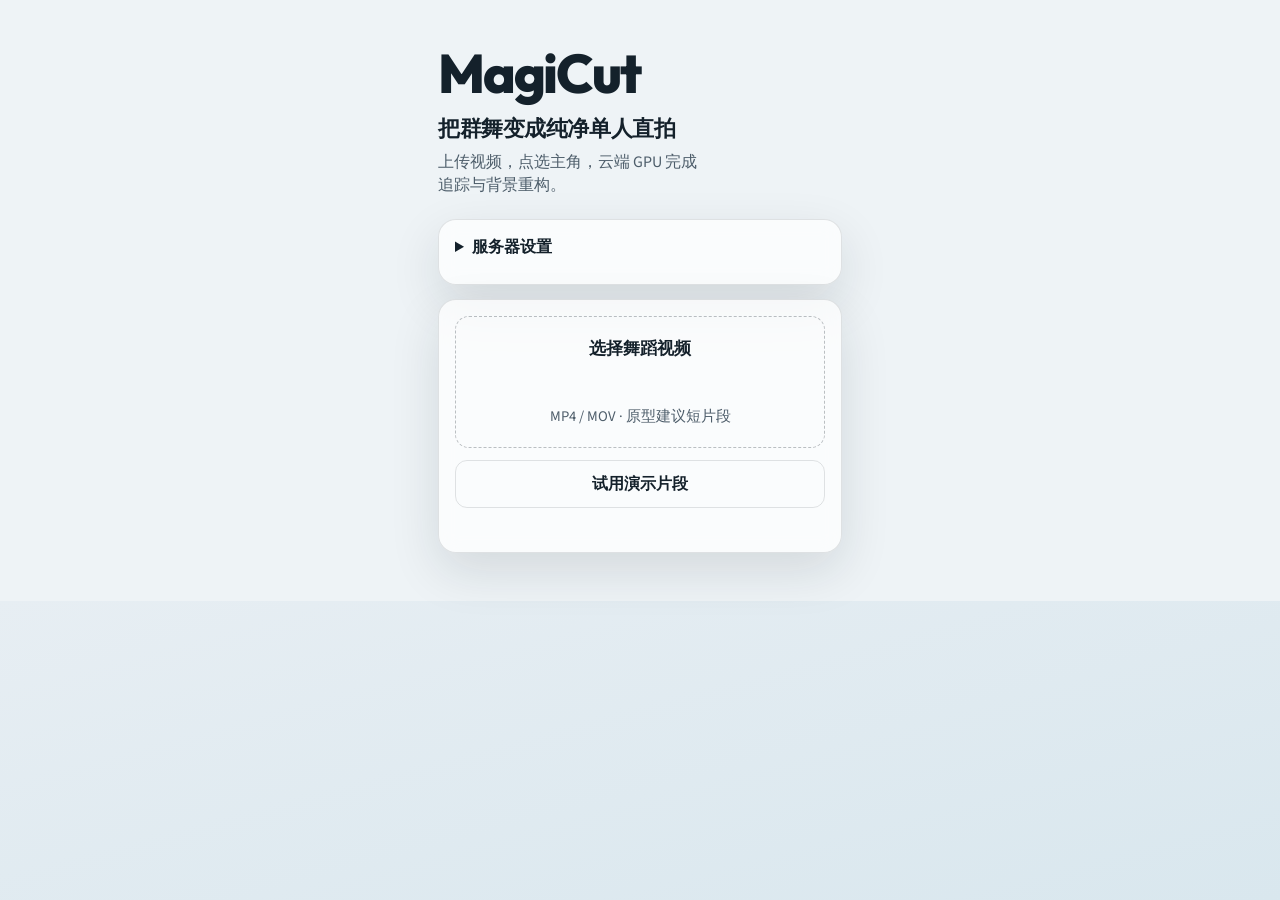
<file: clients/mobile_web/index.html>
<!DOCTYPE html>
<html lang="zh-Hans">
<head>
  <meta charset="UTF-8" />
  <meta name="viewport" content="width=device-width, initial-scale=1, viewport-fit=cover" />
  <meta name="theme-color" content="#e23d2b" />
  <meta name="apple-mobile-web-app-capable" content="yes" />
  <meta name="apple-mobile-web-app-title" content="MagiCut" />
  <link rel="manifest" href="./manifest.webmanifest" />
  <link rel="apple-touch-icon" href="./icon-192.png" />
  <title>MagiCut</title>
  <link rel="preconnect" href="https://fonts.googleapis.com" />
  <link rel="preconnect" href="https://fonts.gstatic.com" crossorigin />
  <link href="https://fonts.googleapis.com/css2?family=Outfit:wght@500;700;800&family=Source+Sans+3:wght@400;600&display=swap" rel="stylesheet" />
  <link rel="stylesheet" href="./styles.css" />
</head>
<body>
  <div class="atmosphere" aria-hidden="true"></div>
  <main class="shell">
    <header class="brand-hero">
      <p class="brand">MagiCut</p>
      <h1>把群舞变成纯净单人直拍</h1>
      <p class="lede">上传视频，点选主角，云端 GPU 完成追踪与背景重构。</p>
    </header>

    <details class="panel settings">
      <summary>服务器设置</summary>
      <label class="field">API 地址（留空=本机）
        <input id="api-base" type="url" placeholder="https://magicut.example.com" />
      </label>
      <label class="field">Bearer Token（可选）
        <input id="api-token" type="password" placeholder="与 MAGICUT_API_TOKEN 一致" autocomplete="off" />
      </label>
      <button type="button" class="ghost" id="save-settings">保存</button>
      <p class="status" id="settings-status"></p>
    </details>

    <section class="panel" id="step-upload">
      <label class="file-drop" for="video-input">
        <input id="video-input" type="file" accept="video/mp4,video/quicktime,video/*" hidden />
        <span class="file-title">选择舞蹈视频</span>
        <span class="file-hint">MP4 / MOV · 原型建议短片段</span>
      </label>
      <button type="button" class="ghost demo-btn" id="demo-btn">试用演示片段</button>
      <p class="status" id="upload-status"></p>
    </section>

    <section class="panel hidden" id="step-select">
      <div class="row">
        <label class="field">
          关键帧
          <input id="frame-idx" type="number" min="0" value="0" />
        </label>
        <button type="button" class="ghost" id="load-frame">加载帧</button>
      </div>
      <div class="canvas-wrap">
        <img id="keyframe" alt="关键帧预览" />
        <canvas id="overlay"></canvas>
      </div>
      <p class="status" id="point-status">点击画面选择主角位置</p>
      <div class="actions">
        <button type="button" class="ghost" id="clear-points">清除点</button>
        <button type="button" class="primary" id="run-job" disabled>开始生成</button>
      </div>
    </section>

    <section class="panel hidden" id="step-progress">
      <p class="stage" id="stage-text">排队中…</p>
      <div class="bar"><div class="bar-fill" id="bar-fill"></div></div>
      <p class="status" id="progress-status"></p>
    </section>

    <section class="panel hidden" id="step-result">
      <video id="result-video" controls playsinline></video>
      <div class="actions">
        <a class="primary" id="download-link" download="magicut_result.mp4">下载结果</a>
        <button type="button" class="ghost" id="reset">再做一条</button>
      </div>
      <p class="status" id="result-meta"></p>
    </section>
  </main>
  <script src="./app.js"></script>
</body>
</html>
</file>
<file: clients/mobile_web/styles.css>
:root {
  --ink: #14212b;
  --muted: #4d5d6a;
  --paper: #eef3f6;
  --mist: #d5e4ec;
  --accent: #e23d2b;
  --accent-deep: #b92c1e;
  --panel: rgba(255, 255, 255, 0.72);
  --line: rgba(20, 33, 43, 0.12);
  --shadow: 0 18px 50px rgba(20, 33, 43, 0.12);
  --radius: 18px;
  --font-display: "Outfit", sans-serif;
  --font-body: "Source Sans 3", sans-serif;
}

* { box-sizing: border-box; }

html, body {
  margin: 0;
  min-height: 100%;
  font-family: var(--font-body);
  color: var(--ink);
  background: var(--paper);
}

.atmosphere {
  position: fixed;
  inset: 0;
  z-index: -1;
  background:
    radial-gradient(900px 480px at 12% -10%, #9ec9d8 0%, transparent 55%),
    radial-gradient(700px 420px at 100% 8%, #f3b39a 0%, transparent 50%),
    linear-gradient(165deg, #f7fafc 0%, #e7eef3 48%, #d9e7ee 100%);
  animation: drift 14s ease-in-out infinite alternate;
}

@keyframes drift {
  from { filter: saturate(1) brightness(1); transform: scale(1); }
  to { filter: saturate(1.08) brightness(1.03); transform: scale(1.03); }
}

.shell {
  width: min(440px, 100%);
  margin: 0 auto;
  padding: 28px 18px 48px;
}

.brand-hero {
  margin-bottom: 22px;
  animation: rise 0.7s ease both;
}

.brand {
  margin: 0;
  font-family: var(--font-display);
  font-weight: 800;
  font-size: clamp(2.6rem, 12vw, 3.4rem);
  letter-spacing: -0.04em;
  line-height: 0.95;
}

.brand-hero h1 {
  margin: 14px 0 8px;
  font-family: var(--font-display);
  font-size: 1.35rem;
  font-weight: 700;
  letter-spacing: -0.02em;
}

.lede {
  margin: 0;
  color: var(--muted);
  line-height: 1.45;
  max-width: 34ch;
}

.panel {
  background: var(--panel);
  backdrop-filter: blur(10px);
  border: 1px solid var(--line);
  border-radius: var(--radius);
  padding: 16px;
  box-shadow: var(--shadow);
  animation: rise 0.55s ease both;
}

.panel + .panel { margin-top: 14px; }
.hidden { display: none !important; }

.settings summary {
  cursor: pointer;
  font-family: var(--font-display);
  font-weight: 600;
  margin-bottom: 10px;
}

.settings .field { margin-bottom: 10px; }
.settings .ghost { width: 100%; }

.file-drop {
  display: grid;
  gap: 6px;
  place-items: center;
  min-height: 132px;
  border: 1.5px dashed rgba(20, 33, 43, 0.28);
  border-radius: 14px;
  cursor: pointer;
  transition: border-color 0.2s, background 0.2s, transform 0.2s;
}

.file-drop:hover {
  border-color: var(--accent);
  background: rgba(226, 61, 43, 0.05);
  transform: translateY(-1px);
}

.demo-btn {
  width: 100%;
  margin-top: 12px;
}

.file-title {
  font-family: var(--font-display);
  font-weight: 700;
  font-size: 1.05rem;
}

.file-hint { color: var(--muted); font-size: 0.92rem; }

.row {
  display: flex;
  gap: 10px;
  align-items: end;
  margin-bottom: 12px;
}

.field {
  display: grid;
  gap: 6px;
  flex: 1;
  font-size: 0.85rem;
  color: var(--muted);
}

.field input {
  width: 100%;
  border: 1px solid var(--line);
  border-radius: 10px;
  padding: 10px 12px;
  font: inherit;
  color: var(--ink);
  background: #fff;
}

.canvas-wrap {
  position: relative;
  width: 100%;
  border-radius: 12px;
  overflow: hidden;
  background: #0f1720;
  aspect-ratio: 16 / 9;
}

.canvas-wrap img,
.canvas-wrap canvas {
  position: absolute;
  inset: 0;
  width: 100%;
  height: 100%;
  object-fit: contain;
}

.canvas-wrap canvas { cursor: crosshair; }

.actions {
  display: flex;
  gap: 10px;
  margin-top: 14px;
}

button, .primary, .ghost {
  appearance: none;
  border: 0;
  border-radius: 12px;
  padding: 12px 16px;
  font: inherit;
  font-weight: 600;
  cursor: pointer;
  text-decoration: none;
  text-align: center;
}

.primary {
  background: var(--accent);
  color: #fff;
  flex: 1;
  transition: background 0.2s, transform 0.2s;
}

.primary:hover { background: var(--accent-deep); transform: translateY(-1px); }
.primary:disabled { opacity: 0.45; cursor: not-allowed; transform: none; }

.ghost {
  background: transparent;
  color: var(--ink);
  border: 1px solid var(--line);
}

.status, .stage {
  margin: 10px 0 0;
  color: var(--muted);
  font-size: 0.92rem;
  min-height: 1.2em;
}

.stage {
  color: var(--ink);
  font-family: var(--font-display);
  font-weight: 600;
}

.bar {
  margin-top: 12px;
  height: 10px;
  border-radius: 999px;
  background: rgba(20, 33, 43, 0.08);
  overflow: hidden;
}

.bar-fill {
  height: 100%;
  width: 0%;
  background: linear-gradient(90deg, #e23d2b, #f08a4b);
  transition: width 0.35s ease;
}

#result-video {
  width: 100%;
  border-radius: 12px;
  background: #0f1720;
  display: block;
}

@keyframes rise {
  from { opacity: 0; transform: translateY(12px); }
  to { opacity: 1; transform: translateY(0); }
}

@media (min-width: 760px) {
  .shell { padding-top: 48px; }
}
</file>
